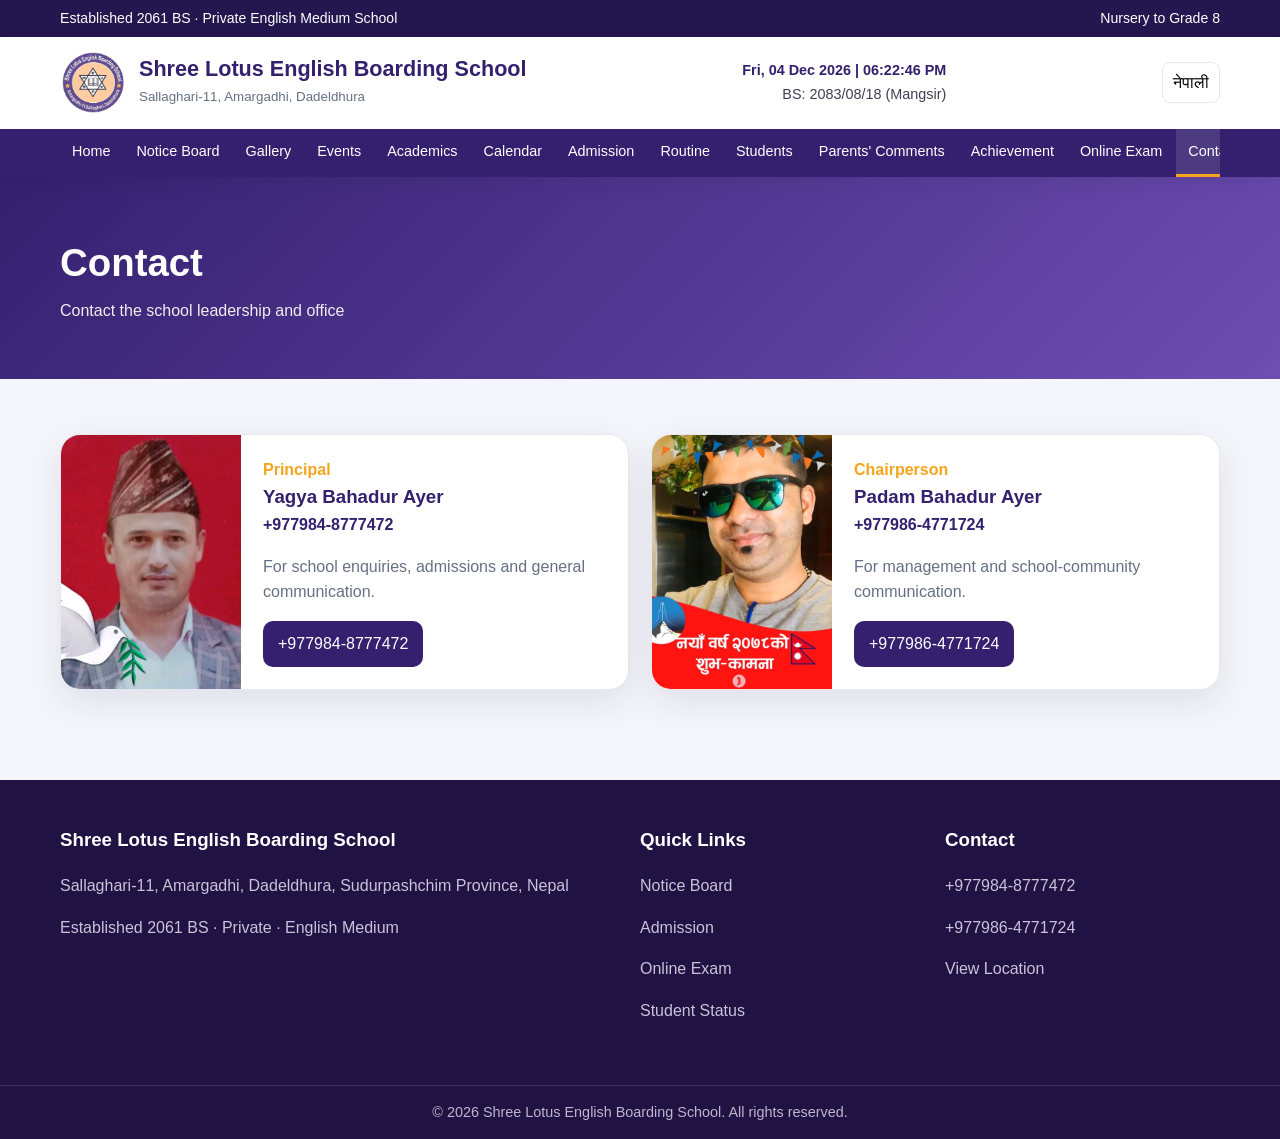
<file: contact.html>
<!doctype html><html lang="en"><head><meta charset="utf-8"><meta name="viewport" content="width=device-width,initial-scale=1"><title>Contact | Shree Lotus English Boarding School</title><meta name="description" content="Shree Lotus English Boarding School, Sallaghari-11, Amargadhi, Dadeldhura."><link rel="stylesheet" href="style.css"></head><body>
<div class="top-strip"><div class="container"><span>Established 2061 BS · Private English Medium School</span><span>Nursery to Grade 8</span></div></div>
<header class="header"><div class="container brand-row">
<a class="brand" href="index.html"><img src="school-logo.jpg" alt="School logo"><div><h1 data-school-name>Shree Lotus English Boarding School</h1><small>Sallaghari-11, Amargadhi, Dadeldhura</small></div></a>
<div class="clock" data-clock>Loading date and time...</div><div><button class="lang-btn" type="button">नेपाली</button><button class="menu-btn" type="button">Menu</button></div>
</div><div class="nav-wrap"><div class="container"><nav class="nav">
<a href="index.html">Home</a><a href="notice-board.html">Notice Board</a><a href="gallery.html">Gallery</a><a href="events.html">Events</a><a href="academics.html">Academics</a><a href="calendar.html">Calendar</a><a href="admission.html">Admission</a><a href="routine.html">Routine</a><a href="students.html">Students</a><a href="parents-comments.html">Parents' Comments</a><a href="achievement.html">Achievement</a><a href="online-exam.html">Online Exam</a><a href="contact.html">Contact</a><a href="location.html">Location</a><a href="important-links.html">Important Links</a>
</nav></div></div></header>

<main><section class="page-hero"><div class="container"><h1>Contact</h1><p>Contact the school leadership and office</p></div></section>
<section class="section"><div class="container"><div class="people">
<article class="person"><img src="principal.jpg" alt="Principal"><div class="person-body"><span class="role">Principal</span><h3 data-principal-name>Yagya Bahadur Ayer</h3><a class="phone" data-principal-phone href="tel:+9779848777472">+977984-8777472</a><p>For school enquiries, admissions and general communication.</p><a class="btn" data-principal-phone href="tel:+9779848777472">Direct Call</a></div></article>
<article class="person"><img src="chairperson.jpg" alt="Chairperson"><div class="person-body"><span class="role">Chairperson</span><h3 data-chairperson-name>Padam Bahadur Ayer</h3><a class="phone" data-chairperson-phone href="tel:+9779864771724">+977986-4771724</a><p>For management and school-community communication.</p><a class="btn" data-chairperson-phone href="tel:+9779864771724">Direct Call</a></div></article>
</div></div></section></main>

<footer class="footer"><div class="container footer-grid"><div><h3 data-school-name>Shree Lotus English Boarding School</h3><p data-school-address>Sallaghari-11, Amargadhi, Dadeldhura, Sudurpashchim Province, Nepal</p><p>Established <span data-established>2061 BS</span> · Private · English Medium</p></div><div><h3>Quick Links</h3><p><a href="notice-board.html">Notice Board</a></p><p><a href="admission.html">Admission</a></p><p><a href="online-exam.html">Online Exam</a></p><p><a href="students.html">Student Status</a></p></div><div><h3>Contact</h3><p><a data-principal-phone href="tel:+9779848777472">+977984-8777472</a></p><p><a data-chairperson-phone href="tel:+9779864771724">+977986-4771724</a></p><p><a href="location.html">View Location</a></p></div></div><div class="footer-bottom">© <span id="year"></span> Shree Lotus English Boarding School. All rights reserved.</div></footer>
<script>document.getElementById('year').textContent=new Date().getFullYear()</script>
<script src="app.js"></script></body></html>
</file>
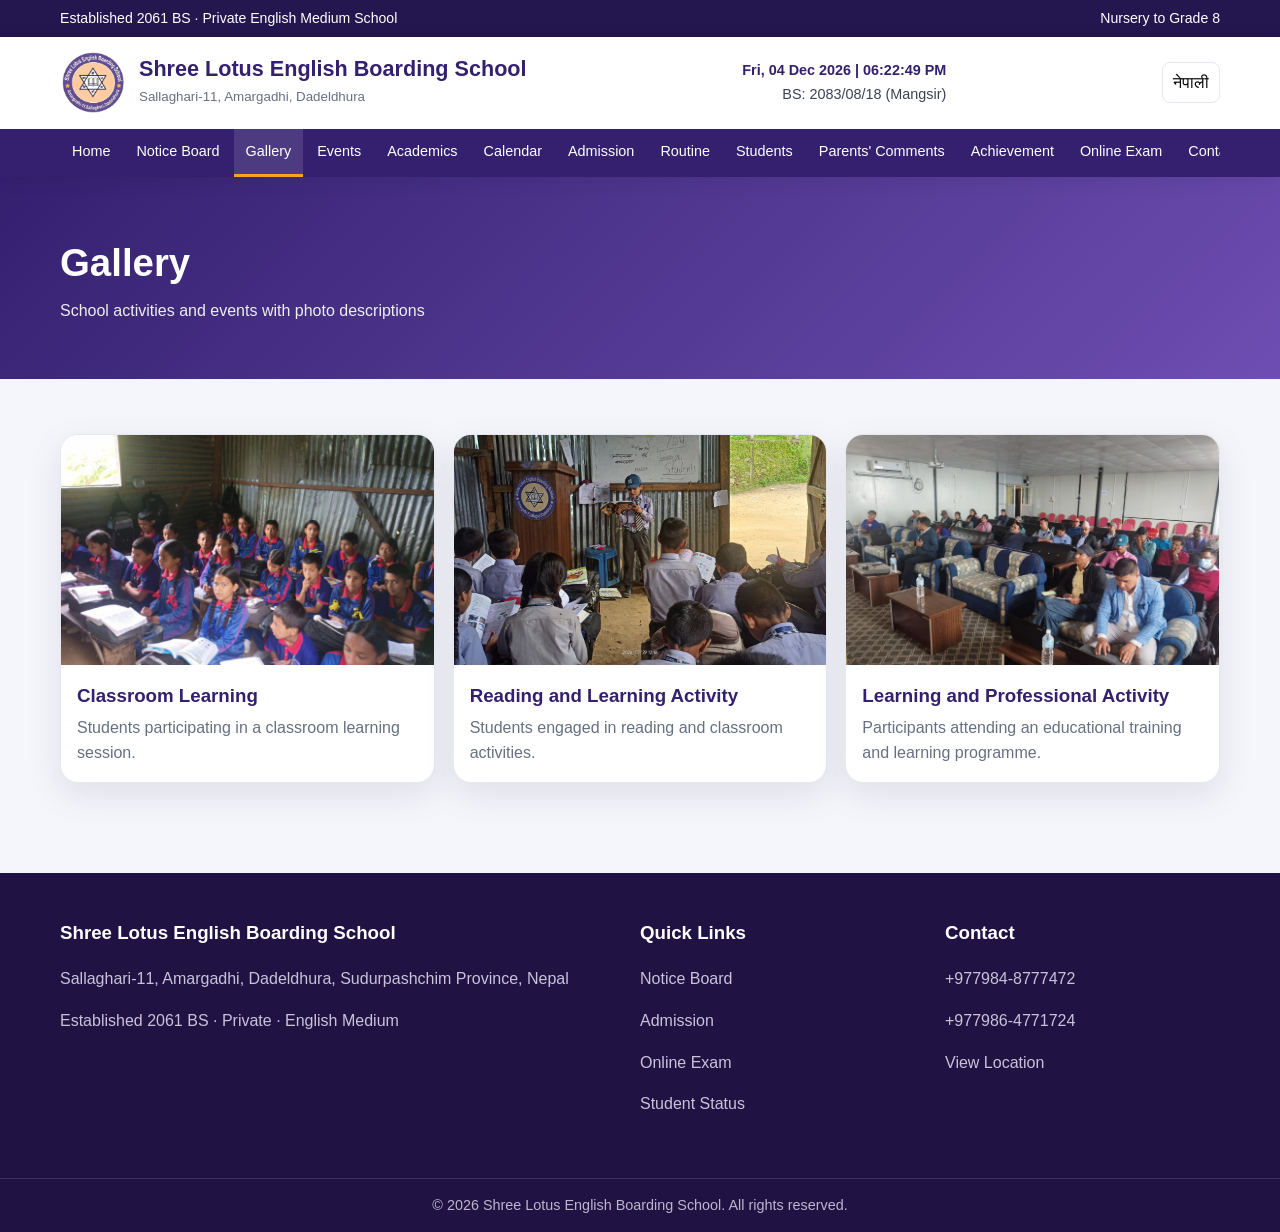
<file: gallery.html>
<!doctype html><html lang="en"><head><meta charset="utf-8"><meta name="viewport" content="width=device-width,initial-scale=1"><title>Gallery | Shree Lotus English Boarding School</title><meta name="description" content="Shree Lotus English Boarding School, Sallaghari-11, Amargadhi, Dadeldhura."><link rel="stylesheet" href="style.css"></head><body>
<div class="top-strip"><div class="container"><span>Established 2061 BS · Private English Medium School</span><span>Nursery to Grade 8</span></div></div>
<header class="header"><div class="container brand-row">
<a class="brand" href="index.html"><img src="school-logo.jpg" alt="School logo"><div><h1 data-school-name>Shree Lotus English Boarding School</h1><small>Sallaghari-11, Amargadhi, Dadeldhura</small></div></a>
<div class="clock" data-clock>Loading date and time...</div><div><button class="lang-btn" type="button">नेपाली</button><button class="menu-btn" type="button">Menu</button></div>
</div><div class="nav-wrap"><div class="container"><nav class="nav">
<a href="index.html">Home</a><a href="notice-board.html">Notice Board</a><a href="gallery.html">Gallery</a><a href="events.html">Events</a><a href="academics.html">Academics</a><a href="calendar.html">Calendar</a><a href="admission.html">Admission</a><a href="routine.html">Routine</a><a href="students.html">Students</a><a href="parents-comments.html">Parents' Comments</a><a href="achievement.html">Achievement</a><a href="online-exam.html">Online Exam</a><a href="contact.html">Contact</a><a href="location.html">Location</a><a href="important-links.html">Important Links</a>
</nav></div></div></header>

<main><section class="page-hero"><div class="container"><h1>Gallery</h1><p>School activities and events with photo descriptions</p></div></section>
<section class="section"><div class="container"><div class="gallery">
<article class="gallery-card"><img src="gallery-classroom.jpg" alt="Classroom learning"><div><h3>Classroom Learning</h3><p>Students participating in a classroom learning session.</p></div></article>
<article class="gallery-card"><img src="gallery-learning.jpg" alt="Reading and learning"><div><h3>Reading and Learning Activity</h3><p>Students engaged in reading and classroom activities.</p></div></article>
<article class="gallery-card"><img src="gallery-training.jpg" alt="Educational training"><div><h3>Learning and Professional Activity</h3><p>Participants attending an educational training and learning programme.</p></div></article>
</div></div></section></main>

<footer class="footer"><div class="container footer-grid"><div><h3 data-school-name>Shree Lotus English Boarding School</h3><p data-school-address>Sallaghari-11, Amargadhi, Dadeldhura, Sudurpashchim Province, Nepal</p><p>Established <span data-established>2061 BS</span> · Private · English Medium</p></div><div><h3>Quick Links</h3><p><a href="notice-board.html">Notice Board</a></p><p><a href="admission.html">Admission</a></p><p><a href="online-exam.html">Online Exam</a></p><p><a href="students.html">Student Status</a></p></div><div><h3>Contact</h3><p><a data-principal-phone href="tel:+9779848777472">+977984-8777472</a></p><p><a data-chairperson-phone href="tel:+9779864771724">+977986-4771724</a></p><p><a href="location.html">View Location</a></p></div></div><div class="footer-bottom">© <span id="year"></span> Shree Lotus English Boarding School. All rights reserved.</div></footer>
<script>document.getElementById('year').textContent=new Date().getFullYear()</script>
<script src="app.js"></script></body></html>
</file>
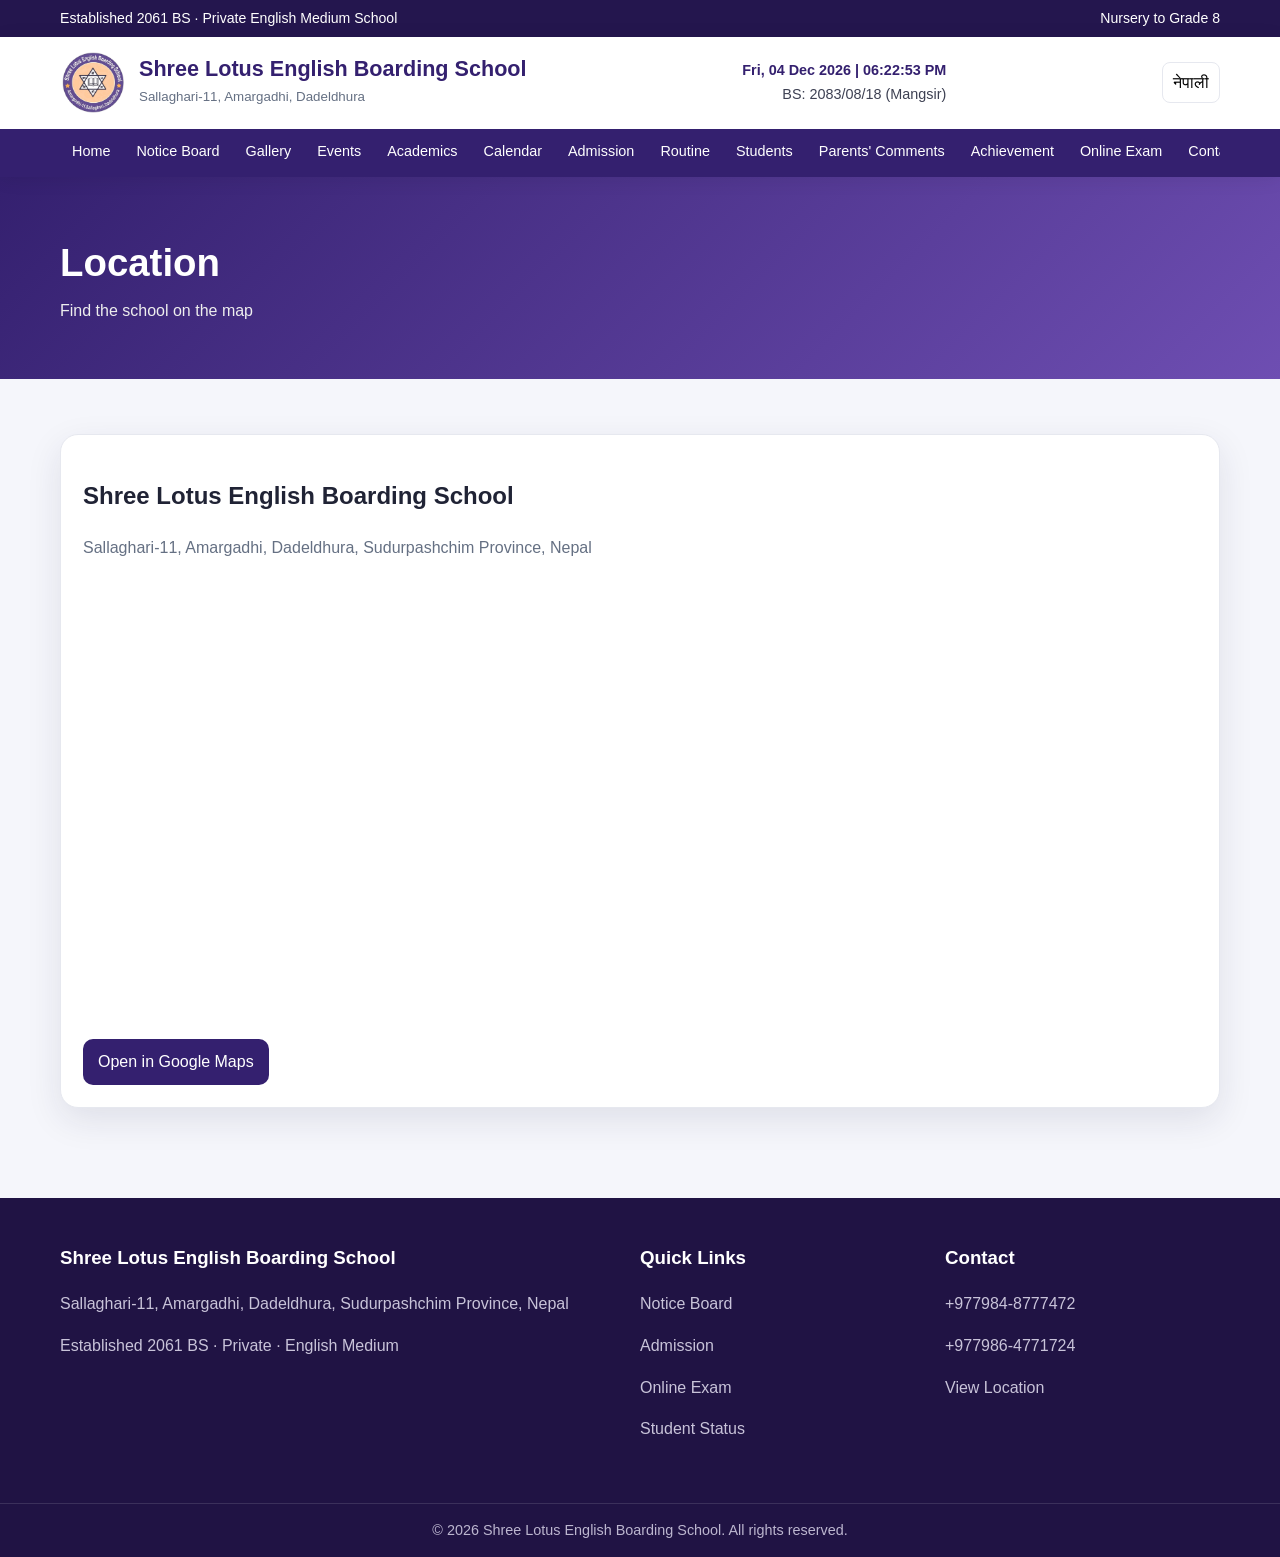
<file: location.html>
<!doctype html><html lang="en"><head><meta charset="utf-8"><meta name="viewport" content="width=device-width,initial-scale=1"><title>Location | Shree Lotus English Boarding School</title><meta name="description" content="Shree Lotus English Boarding School, Sallaghari-11, Amargadhi, Dadeldhura."><link rel="stylesheet" href="style.css"></head><body>
<div class="top-strip"><div class="container"><span>Established 2061 BS · Private English Medium School</span><span>Nursery to Grade 8</span></div></div>
<header class="header"><div class="container brand-row">
<a class="brand" href="index.html"><img src="school-logo.jpg" alt="School logo"><div><h1 data-school-name>Shree Lotus English Boarding School</h1><small>Sallaghari-11, Amargadhi, Dadeldhura</small></div></a>
<div class="clock" data-clock>Loading date and time...</div><div><button class="lang-btn" type="button">नेपाली</button><button class="menu-btn" type="button">Menu</button></div>
</div><div class="nav-wrap"><div class="container"><nav class="nav">
<a href="index.html">Home</a><a href="notice-board.html">Notice Board</a><a href="gallery.html">Gallery</a><a href="events.html">Events</a><a href="academics.html">Academics</a><a href="calendar.html">Calendar</a><a href="admission.html">Admission</a><a href="routine.html">Routine</a><a href="students.html">Students</a><a href="parents-comments.html">Parents' Comments</a><a href="achievement.html">Achievement</a><a href="online-exam.html">Online Exam</a><a href="contact.html">Contact</a><a href="location.html">Location</a><a href="important-links.html">Important Links</a>
</nav></div></div></header>

<main><section class="page-hero"><div class="container"><h1>Location</h1><p>Find the school on the map</p></div></section>
<section class="section"><div class="container"><div class="card"><h2 data-school-name>Shree Lotus English Boarding School</h2><p data-school-address>Sallaghari-11, Amargadhi, Dadeldhura, Sudurpashchim Province, Nepal</p><br><iframe class="map" data-map loading="lazy" allowfullscreen referrerpolicy="no-referrer-when-downgrade"></iframe><br><br><a class="btn" href="https://www.google.com/maps/search/?api=1&query=Shree+Lotus+English+Boarding+School+Sallaghari-11+Amargadhi+Dadeldhura+Nepal" target="_blank" rel="noopener">Open in Google Maps</a></div></div></section></main>

<footer class="footer"><div class="container footer-grid"><div><h3 data-school-name>Shree Lotus English Boarding School</h3><p data-school-address>Sallaghari-11, Amargadhi, Dadeldhura, Sudurpashchim Province, Nepal</p><p>Established <span data-established>2061 BS</span> · Private · English Medium</p></div><div><h3>Quick Links</h3><p><a href="notice-board.html">Notice Board</a></p><p><a href="admission.html">Admission</a></p><p><a href="online-exam.html">Online Exam</a></p><p><a href="students.html">Student Status</a></p></div><div><h3>Contact</h3><p><a data-principal-phone href="tel:+9779848777472">+977984-8777472</a></p><p><a data-chairperson-phone href="tel:+9779864771724">+977986-4771724</a></p><p><a href="location.html">View Location</a></p></div></div><div class="footer-bottom">© <span id="year"></span> Shree Lotus English Boarding School. All rights reserved.</div></footer>
<script>document.getElementById('year').textContent=new Date().getFullYear()</script>
<script src="app.js"></script></body></html>
</file>
<file: style.css>
:root{--primary:#34206f;--primary2:#5a3aa3;--accent:#f4a51c;--ink:#202335;--muted:#657083;--soft:#f5f6fb;--line:#e6e8ef;--shadow:0 12px 35px rgba(31,26,64,.10);--radius:18px}
*{box-sizing:border-box}html{scroll-behavior:smooth}body{margin:0;font-family:Arial,Helvetica,sans-serif;background:var(--soft);color:var(--ink);line-height:1.6}a{color:inherit;text-decoration:none}img{max-width:100%;display:block}button,input,select,textarea{font:inherit}
.container{width:min(1160px,92%);margin:auto}.top-strip{background:#24164e;color:#fff;font-size:.88rem}.top-strip .container{display:flex;justify-content:space-between;gap:15px;padding:7px 0}.header{background:#fff;position:sticky;top:0;z-index:50;box-shadow:0 2px 18px rgba(0,0,0,.08)}
.brand-row{display:flex;align-items:center;justify-content:space-between;gap:20px;padding:13px 0}.brand{display:flex;align-items:center;gap:13px;min-width:0}.brand img{width:66px;height:66px;object-fit:contain;border-radius:50%}.brand h1{font-size:1.35rem;line-height:1.15;margin:0;color:var(--primary)}.brand small{display:block;color:var(--muted);margin-top:4px}.clock{font-size:.9rem;text-align:right;color:#3d4052;white-space:nowrap}.clock strong{display:block;color:var(--primary)}
.nav-wrap{background:var(--primary)}.nav{display:flex;align-items:center;gap:2px;overflow:auto}.nav a{color:#fff;padding:11px 12px;font-size:.9rem;white-space:nowrap;border-bottom:3px solid transparent}.nav a:hover,.nav a.active{background:rgba(255,255,255,.12);border-bottom-color:var(--accent)}
.menu-btn{display:none;background:var(--primary);color:#fff;border:0;padding:9px 12px;border-radius:8px}.lang-btn{border:1px solid var(--line);background:#fff;padding:7px 10px;border-radius:8px;cursor:pointer}
.hero{position:relative;min-height:440px;background:#222;overflow:hidden}.slide{display:none;position:relative;min-height:440px}.slide.active{display:block}.slide img{width:100%;height:440px;object-fit:cover;filter:brightness(.67)}.slide-content{position:absolute;left:7%;bottom:10%;max-width:680px;color:#fff}.slide-content h2{font-size:clamp(2rem,5vw,3.4rem);margin:0 0 8px;line-height:1.1}.slide-content p{font-size:1.05rem;margin:0;max-width:650px}.slide-dots{position:absolute;bottom:22px;right:7%;display:flex;gap:7px}.dot{width:10px;height:10px;border-radius:50%;background:#fff8;border:1px solid #fff;cursor:pointer}.dot.active{background:#fff}
.section{padding:55px 0}.section-head{display:flex;justify-content:space-between;align-items:end;gap:15px;margin-bottom:25px}.section-head h2{margin:0;color:var(--primary);font-size:1.8rem}.section-head p{margin:4px 0 0;color:var(--muted)}
.grid{display:grid;gap:20px}.grid-2{grid-template-columns:repeat(2,1fr)}.grid-3{grid-template-columns:repeat(3,1fr)}.grid-4{grid-template-columns:repeat(4,1fr)}.card{background:#fff;border:1px solid var(--line);border-radius:var(--radius);padding:22px;box-shadow:var(--shadow)}.card h3{margin:0 0 7px;color:var(--primary)}.card p{margin:0;color:var(--muted)}
.facility-icon{font-size:2rem;margin-bottom:10px}.btn{display:inline-flex;align-items:center;justify-content:center;gap:7px;background:var(--primary);color:#fff;padding:10px 15px;border-radius:10px;border:0;cursor:pointer}.btn:hover{background:var(--primary2)}.btn-accent{background:var(--accent);color:#24164e}.btn-outline{background:#fff;color:var(--primary);border:1px solid var(--primary)}
.people{display:grid;grid-template-columns:repeat(2,1fr);gap:22px}.person{background:#fff;border:1px solid var(--line);border-radius:20px;overflow:hidden;box-shadow:var(--shadow);display:grid;grid-template-columns:180px 1fr}.person img{height:100%;width:180px;object-fit:cover}.person-body{padding:22px}.person-body h3{margin:0;color:var(--primary)}.person-body .role{color:var(--accent);font-weight:700}.person-body p{color:var(--muted)}.phone{font-weight:700;color:var(--primary)}
.notice-list{display:grid;gap:12px}.notice{display:grid;grid-template-columns:125px 1fr;gap:18px;padding:17px;background:#fff;border:1px solid var(--line);border-radius:14px}.notice-date{font-weight:700;color:var(--primary)}
.gallery{display:grid;grid-template-columns:repeat(3,1fr);gap:18px}.gallery-card{background:#fff;border-radius:18px;overflow:hidden;border:1px solid var(--line);box-shadow:var(--shadow)}.gallery-card img{height:230px;width:100%;object-fit:cover}.gallery-card div{padding:16px}.gallery-card h3{margin:0 0 4px;color:var(--primary)}.gallery-card p{margin:0;color:var(--muted)}
.page-hero{background:linear-gradient(135deg,var(--primary),#6e4eb2);color:#fff;padding:55px 0}.page-hero h1{margin:0 0 5px;font-size:2.4rem}.page-hero p{margin:0;color:#eee}
.table-wrap{overflow:auto;background:#fff;border:1px solid var(--line);border-radius:15px}table{border-collapse:collapse;width:100%;min-width:650px}th,td{padding:12px 14px;border-bottom:1px solid var(--line);text-align:left}th{background:#f1eff8;color:var(--primary)}
.form{display:grid;gap:14px}label{font-weight:700;color:#34384a}input,select,textarea{width:100%;padding:11px 12px;border:1px solid #cfd4df;border-radius:10px;background:#fff;outline:none}input:focus,select:focus,textarea:focus{border-color:var(--primary);box-shadow:0 0 0 3px rgba(52,32,111,.1)}
.result{margin-top:18px;padding:16px;border-radius:12px;background:#eef8f3;border:1px solid #bde6d2;display:none}.exam-question{padding:18px;border:1px solid var(--line);border-radius:14px;background:#fff;margin-bottom:14px}.exam-question h3{margin:0 0 10px;font-size:1rem}.option{display:flex;gap:8px;align-items:flex-start;font-weight:400;padding:6px 0}.option input{width:auto;margin-top:5px}
.map{width:100%;height:420px;border:0;border-radius:18px}.footer{background:#201344;color:#e9e6f2;margin-top:35px}.footer-grid{display:grid;grid-template-columns:2fr 1fr 1fr;gap:30px;padding:45px 0}.footer h3{color:#fff;margin-top:0}.footer p,.footer a{color:#c8c3d9}.footer a:hover{color:#fff}.footer-bottom{border-top:1px solid rgba(255,255,255,.12);padding:15px 0;text-align:center;color:#bcb6cf;font-size:.9rem}
.badge{display:inline-block;padding:4px 9px;border-radius:20px;background:#f3ecff;color:var(--primary);font-size:.8rem;font-weight:700}.alert{padding:13px 15px;border-radius:12px;background:#fff7e5;border:1px solid #f5d48b;color:#6b4b00}.small{font-size:.88rem;color:var(--muted)}
@media(max-width:900px){.grid-4{grid-template-columns:repeat(2,1fr)}.grid-3,.gallery{grid-template-columns:repeat(2,1fr)}.people{grid-template-columns:1fr}.clock{display:none}}
@media(max-width:680px){.top-strip .container{font-size:.78rem}.brand h1{font-size:1rem}.brand img{width:50px;height:50px}.menu-btn{display:inline-block}.nav{display:none;flex-wrap:wrap;padding-bottom:8px}.nav.open{display:flex}.nav a{width:50%;font-size:.84rem}.grid-2,.grid-3,.grid-4,.gallery{grid-template-columns:1fr}.person{grid-template-columns:120px 1fr}.person img{width:120px}.hero,.slide{min-height:390px}.slide img{height:390px}.slide-content{left:6%;right:6%;bottom:12%}.slide-content h2{font-size:2rem}.notice{grid-template-columns:1fr;gap:4px}.footer-grid{grid-template-columns:1fr}.page-hero h1{font-size:1.9rem}}
</file>
